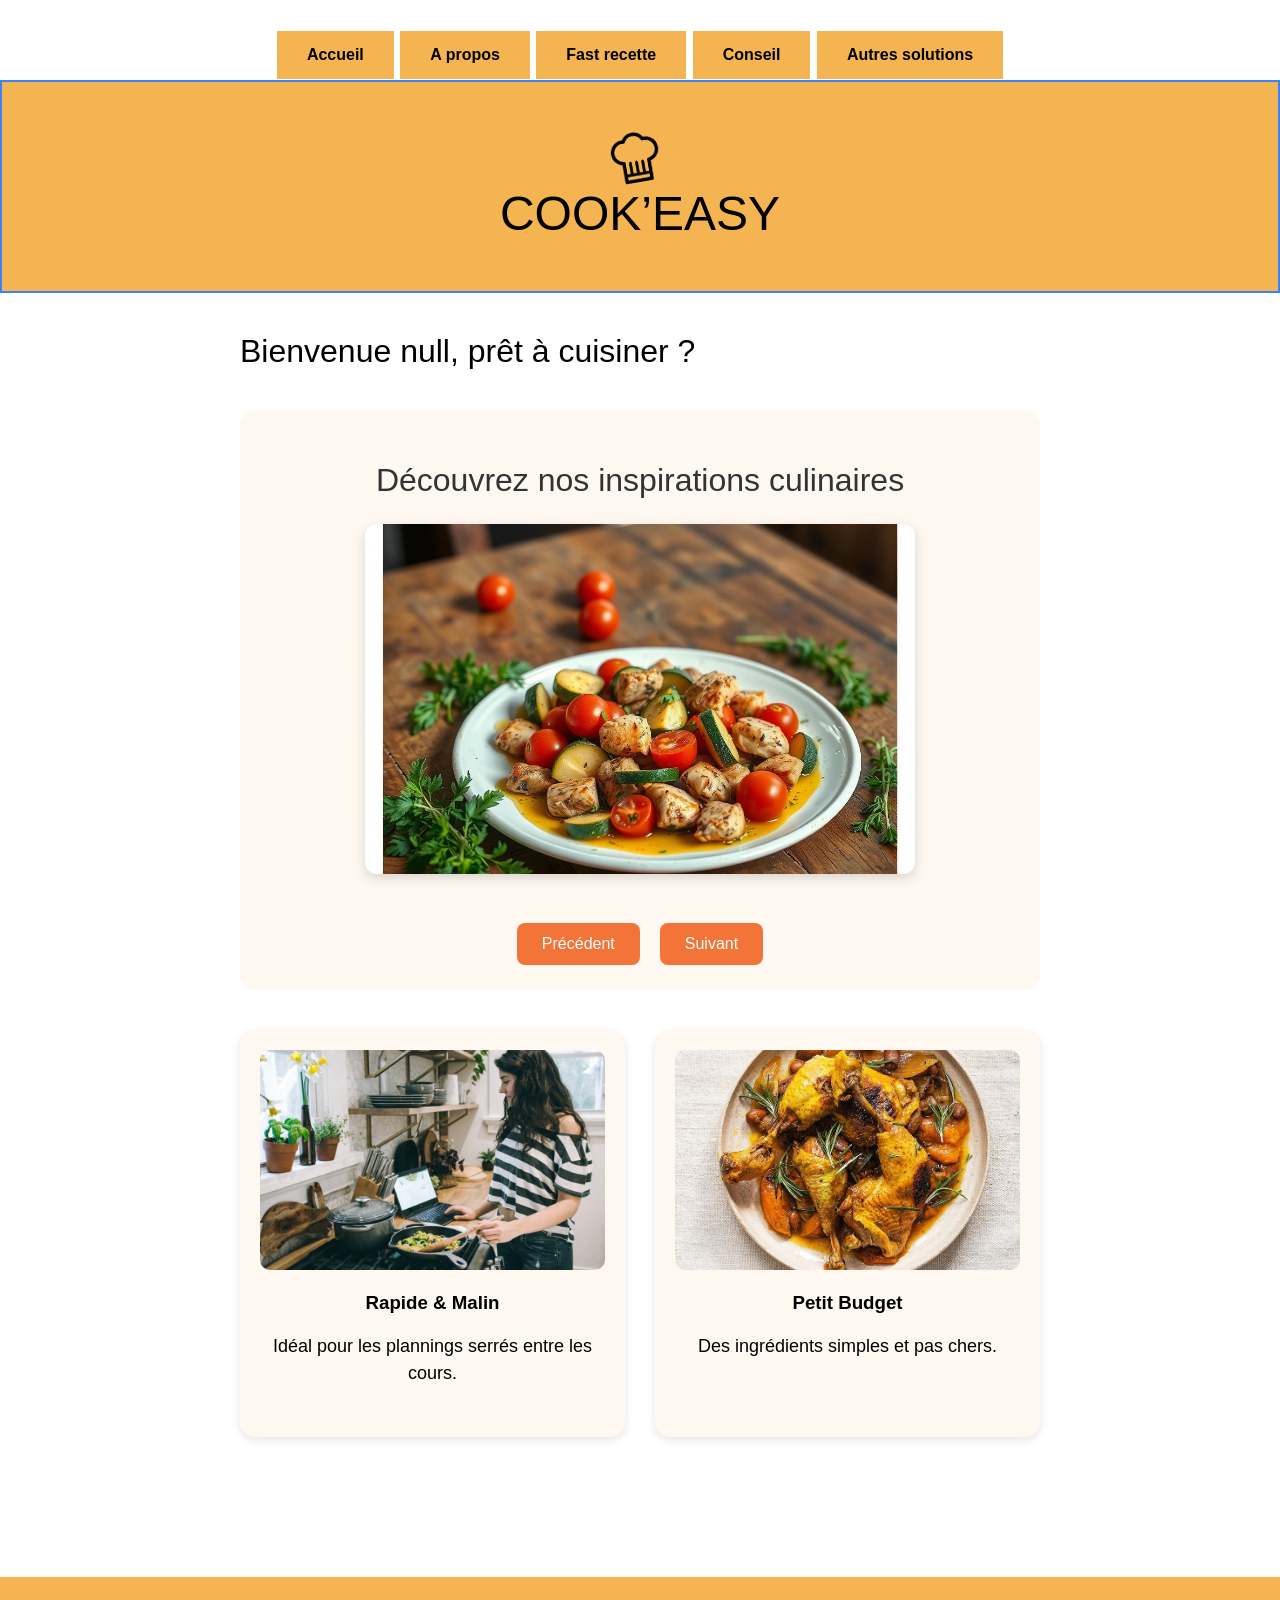
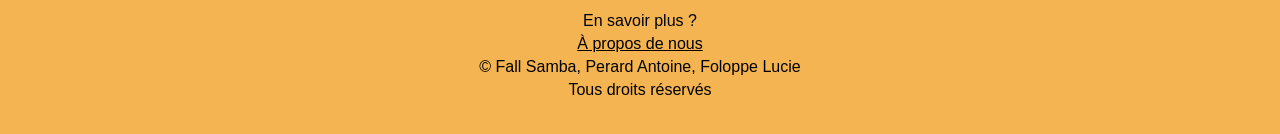
<file: index.html>
<!DOCTYPE html>
<html lang="fr">
<head>
    <meta charset="UTF-8">
    <meta name="viewport" content="width=device-width, initial-scale=1.0">
    <title>Cook'Easy - Accueil</title>
    <link rel="stylesheet" href="css/style.css">
</head>
<body>

    <!-- Menu du haut -->
    <header>
        <nav>
            <a href="index.html">Accueil</a>
            <a href="./page/A_propos.html">A propos</a>
            <a href="./page/recette.html">Fast recette</a>
            <a href="./page/conseil.html">Conseil</a>
            <a href="./page/autres_solutions.html">Autres solutions</a>
        </nav>
        <div class="banniere">
            <img class="img_accueil" alt="toque de chef" src="img/toque.png" id="toque">
            <h1>COOK’EASY</h1>
        </div>
    </header>

    <main>

        <section class="bienvenue">
            <h2 id="messageBienvenue">Bienvenue sur Cook'Easy !</h2>
        </section>
        <section class="diaporama">
            <h2>Découvrez nos inspirations culinaires</h2>

            <img id="imagePlat" src="img/Plat_1.jpg" alt="Plat cuisiné">
            

            <div class="div_diapo">
                <button id="precedent" class="boutons_diapo">Précédent</button>
                <button id="suivant" class="boutons_diapo">Suivant</button>
            </div>
        </section>
        <section class="boites">
            <div>
                <a href="page/conseil.html">
                    <img src="img/Etudiant_cuisine.jpg" alt="Étudiant">
                </a>
                <h3>Rapide & Malin</h3>
                <p>Idéal pour les plannings serrés entre les cours.</p>
            </div>

            <div>
                <a href="page/recette.html">
                    <img src="img/plat_économique.jpg" alt="Plat économique">
                </a>
                
                <h3>Petit Budget</h3>
                <p>Des ingrédients simples et pas chers.</p>
            </div>
        </section>
    </main>

    <!-- Pied de page -->
    <footer>
        <p>En savoir plus ?</p>
        <p><a href="page/A_propos.html">À propos de nous</a></p>
        <p>&copy; Fall Samba, Perard Antoine, Foloppe Lucie</p>
        <p>Tous droits réservés</p>
    </footer>
<script src="js/index.js"></script>
</body>
</html>
</file>
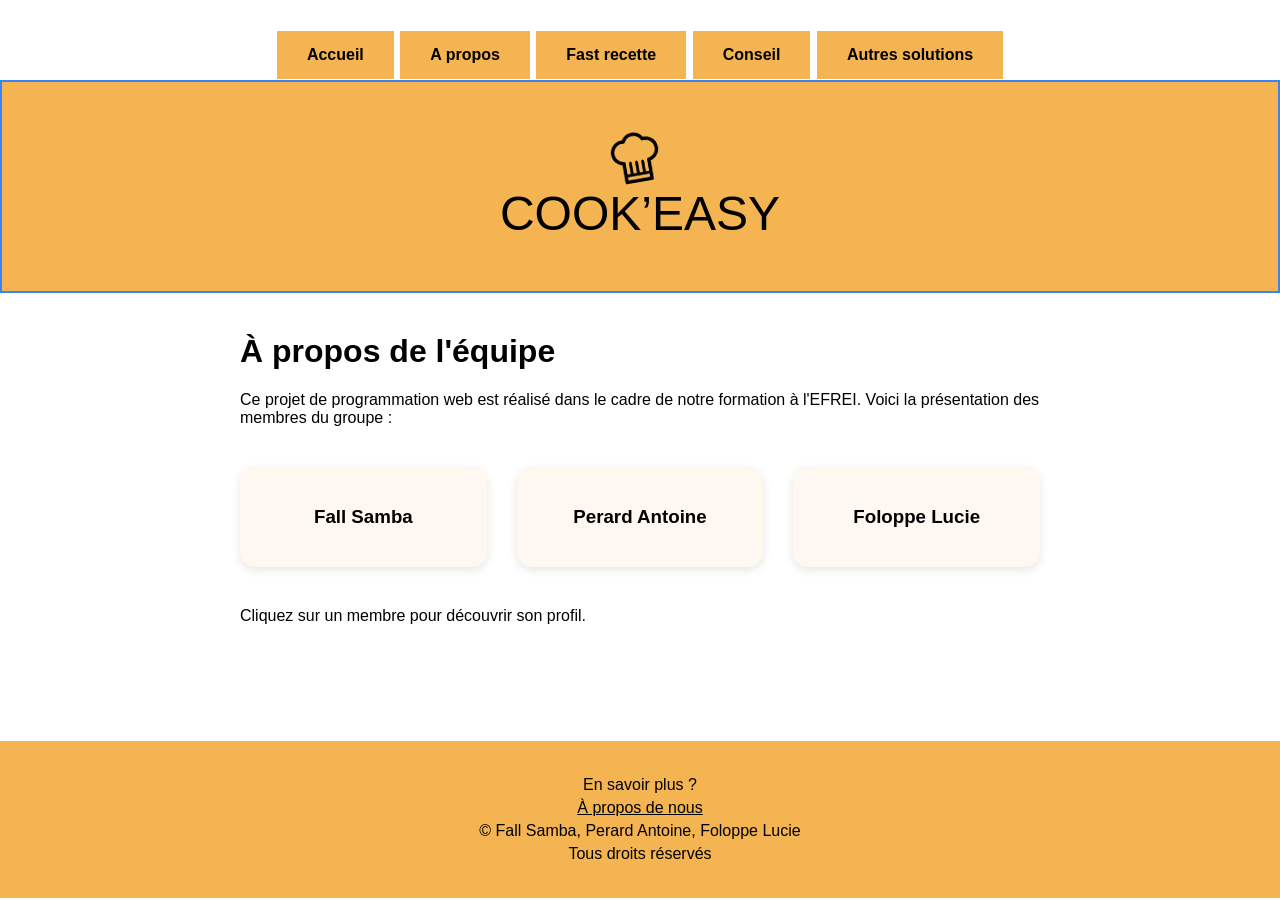
<file: page/A_propos.html>
<!DOCTYPE html>
<html lang="fr">
<head>
    <meta charset="UTF-8">
    <meta name="viewport" content="width=device-width, initial-scale=1.0">
    <title>Cook'Easy - À propos</title>
    <link rel="stylesheet" href="../css/style.css">
</head>
<body>

    <header>
        <nav>
            <a href="../index.html">Accueil</a>
            <a href="./A_propos.html">A propos</a>
            <a href="./recette.html">Fast recette</a>
            <a href="./conseil.html">Conseil</a>
            <a href="./autres_solutions.html">Autres solutions</a>
        </nav>
        <div class="banniere">
            <img class="img_accueil" alt="toque_chef" src="../img/toque.png" id="toque">
            <h1>COOK’EASY</h1>
        </div>
    </header>

    <main>
        <h1>À propos de l'équipe</h1>
        <p>Ce projet de programmation web est réalisé dans le cadre de notre formation à l'EFREI. Voici la présentation des membres du groupe :</p>

        <section class="boites">
            <div>
                <h3>Fall Samba</h3>
            </div>
            <div>
                <h3>Perard Antoine</h3>
            </div>
            <div>
                <h3>Foloppe Lucie</h3>
            </div>
        </section>
        <p id="messageEquipe">Cliquez sur un membre pour découvrir son profil.</p>
    </main>

    <footer>
        <p>En savoir plus ?</p>
        <p><a href="apropos.html">À propos de nous</a></p>
        <p>&copy; Fall Samba, Perard Antoine, Foloppe Lucie</p>
        <p>Tous droits réservés</p>
    </footer>
<script src="../js/A_propos.js"></script>
</body>
</html>
</file>
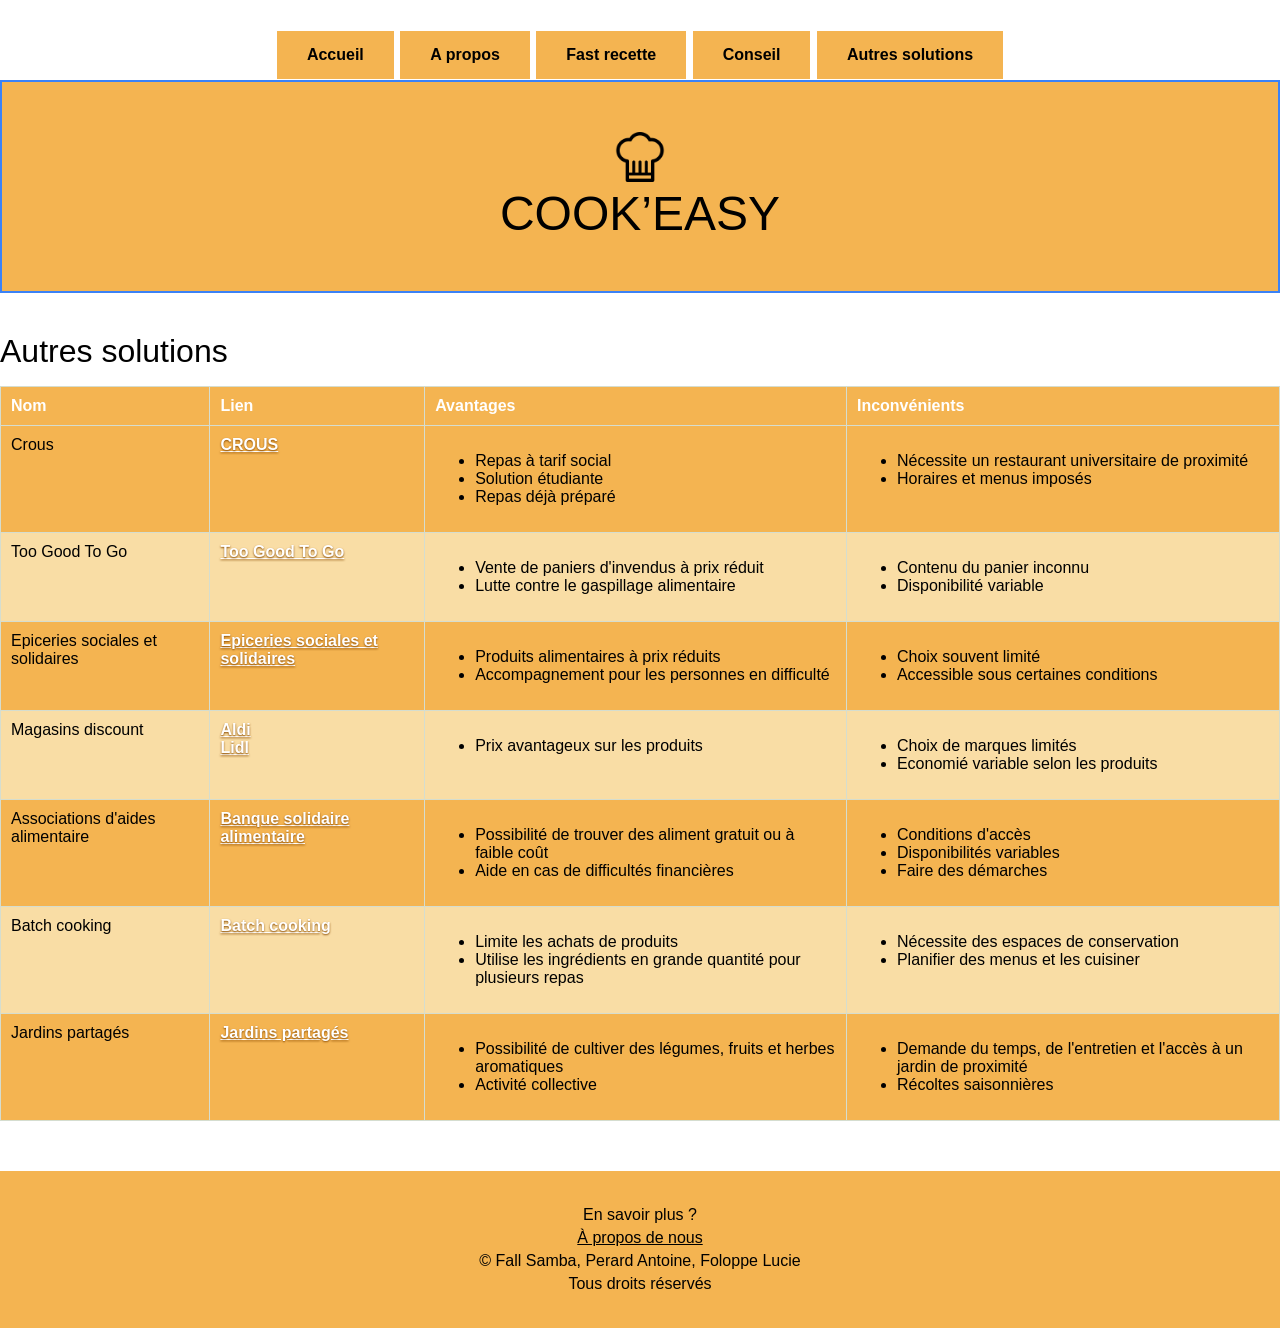
<file: page/autres_solutions.html>
<!DOCTYPE html>

<html lang="fr">

    <head>
        <title>COOK'EASY Solutions</title>
        <meta charset="UTF-8">
        <link rel="stylesheet" href="../css/autres_solutions.css">

    </head>

        <header>
        <nav>
            <a href="../index.html">Accueil</a>
            <a href="./A_propos.html">A propos</a>
            <a href="./recette.html">Fast recette</a>
            <a href="./conseil.html">Conseil</a>
            <a href="./autres_solutions.html">Autres solutions</a>
            
        </nav>
        <div class="banniere">
            <img class="img_accueil" alt="toque_chef" src="../img/toque.png">
            <h1>COOK’EASY</h1>
        </div>
    </header>






    <body>
                <section>
            <h2>Autres solutions</h2>
            <table>
                <thead>
                    <tr>
                        <th>Nom</th>
                        <th>Lien</th>
                        <th>Avantages</th>
                        <th>Inconvénients</th>
                    </tr>
                    </thead>
                    <tbody>
                    <tr>
                        <td>Crous</td>
                        <td>
                            <a href="https://www.lescrous.fr/2023/06/reseau-des-crous-ambassadeur-mon-restau-responsable/?export_format=pdf">CROUS</a>
                        </td>
                        <td>
                            <ul>
                                <li>Repas à tarif social</li>
                                <li>Solution étudiante</li>
                                <li>Repas déjà préparé</li>
                            </ul>
                        </td>
                        <td>
                            <ul>
                                <li>Nécessite un restaurant universitaire de proximité</li>
                                <li>Horaires et menus imposés</li>
                            </ul>
                        </td>
                    </tr>
                    <tr>
                        <td>Too Good To Go</td>
                        <td>
                            <a href="https://www.toogoodtogo.com/fr">Too Good To Go</a>
                        </td>
                        <td>
                            <ul>
                                <li>Vente de paniers d'invendus à prix réduit</li>
                                <li>Lutte contre le gaspillage alimentaire</li>
                            </ul>
                        </td>
                        <td>
                            <ul>
                                <li>Contenu du panier inconnu</li>
                                <li>Disponibilité variable</li>
                            </ul>
                        </td>
                    </tr>
                    <tr>
                        <td>Epiceries sociales et solidaires</td>
                        <td>
                            <a href="https://solidarites.gouv.fr/les-epiceries-sociales-et-solidaires">Epiceries sociales et solidaires</a>
                        </td>
                        <td>
                            <ul>
                                <li>Produits alimentaires à prix réduits</li>
                                <li>Accompagnement pour les personnes en difficulté</li>
                            </ul>
                        </td>
                        <td>
                            <ul>
                                <li>Choix souvent limité</li>
                                <li>Accessible sous certaines conditions</li>
                            </ul>
                        </td>
                    </tr>
                    <tr>
                        <td>Magasins discount</td>
                        <td>

                                    <a href="https://www.aldi.fr/catalogues.html">Aldi</a>
                                    <br>
                                    <a href="https://www.lidl.fr/s/fr-FR/supermarches/">Lidl</a>

                        </td>
                        <td>
                            <ul>
                                <li>Prix avantageux sur les produits</li>
                            </ul>
                        </td>
                        <td>
                            <ul>
                                <li>Choix de marques limités</li>
                                <li>Economié variable selon les produits</li>
                            </ul>
                        </td>
                    </tr>

                    <tr>
                        <td>Associations d'aides alimentaire</td>
                        <td>
                            <a href="https://monpaniersolidaire.banquealimentaire.org/?utm_source=bingads&utm_medium=cpc&utm_campaign=CYB_fil_rouge_marque_BA&utm_content=mps&msclkid=cce633803d301e8e707859608df06f8d&utm_source=bing&utm_medium=cpc&utm_campaign=CYB_Fil_Rouge_Marque25_BA&utm_term=les%20banques%20alimentaires&utm_content=MPS">Banque solidaire alimentaire</a>
                        </td>
                        <td>
                            <ul>
                                <li>Possibilité de trouver des aliment gratuit ou à faible coût</li>
                                <li>Aide en cas de difficultés financières</li>
                            </ul>
                        </td>
                        <td>
                            <ul>
                                <li>Conditions d'accès</li>
                                <li>Disponibilités variables</li>
                                <li>Faire des démarches</li>
                            </ul>
                        </td>
                    </tr>

                    <tr>
                        <td>Batch cooking</td>
                        <td>
                            <a href="https://meslistesdecourses.fr/idee-repas-batch-cooking/">Batch cooking</a>
                        </td>
                        <td>
                            <ul>
                                <li>Limite les achats de produits</li>
                                <li>Utilise les ingrédients en grande quantité pour plusieurs repas</li>
                            </ul>
                        </td>
                        <td>
                            <ul>
                                <li>Nécessite des espaces de conservation</li>
                                <li>Planifier des menus et les cuisiner</li>
                            </ul>
                        </td>
                    </tr>
                    <tr>
                        <td>Jardins partagés</td>
                        <td>
                            <a href="https://www.jardinsdefrance.org/les-jardins-partages/">Jardins partagés</a>
                        </td>
                        <td>
                            <ul>
                                <li>Possibilité de cultiver des légumes, fruits et herbes aromatiques</li>
                                <li>Activité collective</li>
                            </ul>
                        </td>
                        <td>
                            <ul>
                                <li>Demande du temps, de l'entretien et l'accès à un jardin de proximité</li>
                                <li>Récoltes saisonnières</li>
                            </ul>
                        </td>
                    </tr>
                </tbody>
            </table>
        </section>


    </body>

    <footer>
        <p>En savoir plus ?</p>
        <p><a href="apropos.html">À propos de nous</a></p>
        <p>&copy; Fall Samba, Perard Antoine, Foloppe Lucie</p>
        <p>Tous droits réservés</p>
    </footer>

</html>
</file>
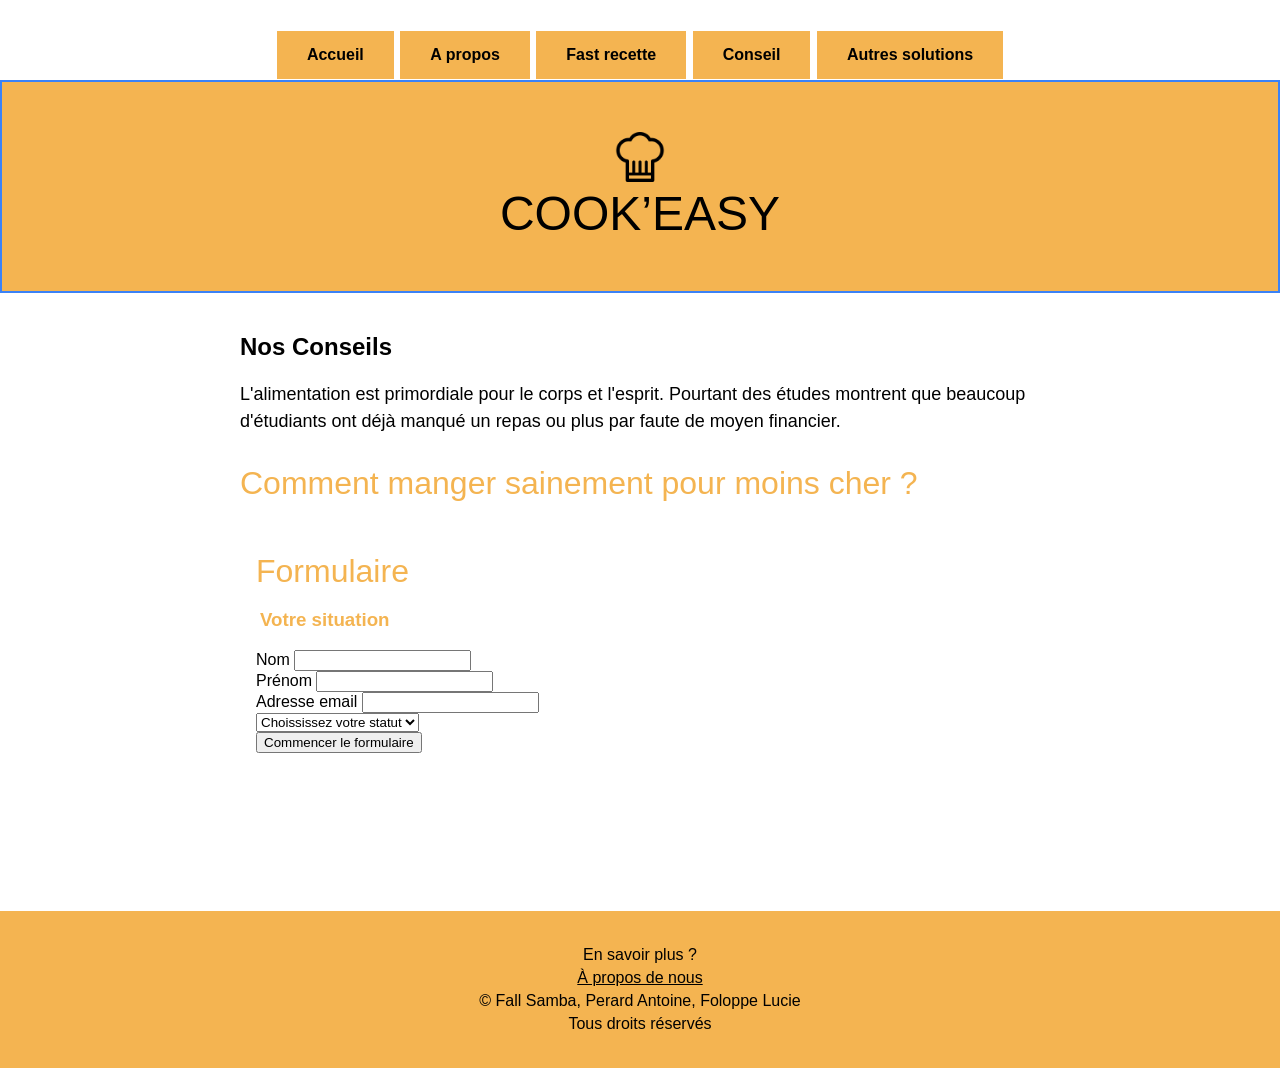
<file: page/conseil.html>
<!DOCTYPE html>

<html lang="fr">

    <head>
        <title>COOK'EASY Conseils</title>
        <meta charset="UTF-8">
        <link rel="stylesheet" href="../css/conseil.css">
        <script src="../js/conseil.js" defer></script>
    </head>

    <body>
    <header>
        <nav>
            <a href="../index.html">Accueil</a>
            <a href="./A_propos.html">A propos</a>
            <a href="./recette.html">Fast recette</a>
            <a href="./conseil.html">Conseil</a>
            <a href="./autres_solutions.html">Autres solutions</a>
        </nav>
        <div class="banniere">
            <img id="toque" class="img_accueil" alt="toque_chef" src="../img/toque.png">
            <h1>COOK’EASY</h1>
        </div>
    </header>



    <main>
        <section>
            <h1>Nos Conseils</h1>
            <div>
                <p>L'alimentation est primordiale pour le corps et l'esprit. Pourtant des études montrent que beaucoup d'étudiants ont déjà manqué un repas ou plus par faute de moyen financier.</p>

            </div>
            <div>
                <h2>Comment manger sainement pour moins cher ?</h2>

            </div>

        </section>
        
        <section>
        <form name="formulaire" class="box" id="formulaireID">
            <h2>Formulaire</h2>
            <div id="informations">
                <h3>Votre situation</h3>
                <label for="nom">Nom</label>
                <input type="text" id="nom" name="nom_utilisateur" required>
                <br>
                <label for="prenom">Prénom</label>
                <input type="text" id="prenom" name="prenom_utilisateur" required>
                <br>
                <label for="email">Adresse email</label>
                <input type="email" id="email" name="email_utilisateur" required>
                <br>
                <select id="statut" name="statut_utilisateur" required>
                    <option value>Choississez votre statut</option>
                    <option value="étudiant">Etudiant</option>
                    <option value="situation">Précarité alimentaire</option>
                    <option value="autres">Autres</option>
                </select>
                <br>

                <input type="button" id="start-quiz" value="Commencer le formulaire">
                <p id="information-message" role="alert" aria-live="polite"></p>
                <br>

            </div>

            <div id="questions" hidden>
                <h2>Questions</h2>
            <div>
                <h3>Votre régime alimentaire</h3>
                <select id="regime" name="regime_utilisateur">
                    <option value="">Choississez votre régime</option>
                    <option value="tous">Je mange de tous</option>
                    <option value="halal">Je mange Halal</option>
                    <option value="kasher">Je mange Kasher</option>
                    <option value="végétarien">Je mange végétarien</option>
                    <option value="vegan">Je mange vegan</option>

                </select>
            </div>
            <div>
                <h3>Votre budget</h3>
                <fieldset>
                    <legend>Quel est votre budget par mois</legend>
                    <input type="radio" id="a" name="budget" value="a">
                    <label for="a">
                        "Moins de 50 euros par mois"
                    </label>
                    <br>
                    <input type="radio" id="b" name="budget" value="b">
                    <label for="b">
                        "entre 50 et 100 euros par mois"
                    </label>
                    <br>
                    <input type="radio" id="c" name="budget" value="c">
                    <label for="c">
                        "Plus de 100 euros par mois"
                    </label>
                </fieldset>
            </div>
            <div>
                <h3>Votre recherche</h3>
                <fieldset>
                    <legend>Que recherchez vous en visitant notre site ?</legend>
                    <input type="checkbox" id="d" name="recherche" value="sale">
                    <label for="d">Des recettes salées</label>
                    <br>
                    <input type="checkbox" id="e" name="recherche" value="sucre">
                    <label for="e">Des recettes sucrées</label>
                    <br>
                    <input type="checkbox" id="f" name="recherche" value="facile">
                    <label for="f">Des recettes faciles</label>
                    <br>
                    <input type="checkbox" id="g" name="recherche" value="rapide">
                    <label for="g">Des recettes rapides à préparer</label>
                    <br>
                </fieldset>
            </div>
            <div>
                <button type="submit">Afficher les recettes</button>
            </div>
            </div>
        </form>
        </section>

        <div id="recettes" hidden>
            <h2>Les recettes proposées</h2>
            <p>Les recettes affichées correspondent à vos choix.</p>
            <p id="resultat-message" role="status" aria-live="polite"></p>

        <section id="liste-recettes">
                <article
                class="recette"
                regime="vegan"
                type="sucre"
                situation="facile_rapide">
                
                <img src="../img/image.png" weight=50px height=50px>
            <h4>Pancake à la banane</h4>
            <p>Temps de préparation : 15 minutes</p>
            </article>

            <article
            class="recette"
            regime="halal"
            type="sale"
            situation="facile">

            <img src="../img/image1.png" weight=50px height=50px>
            <h4>Poulet au curry</h4>
            <p>Temps de préparation : 30 minutes</p>
            </article>
            
            <article
            class="recette"
            regime="vegetarien"
            type="sale"
            situation="facile_rapide">
            <img src="../img/image2.png" weight=50px height=50px>
            <h4>Chakchouka aux oeufs</h4>
            <p>Temps de préparation : 20 minutes</p>
            </article>

            <article
            class="recette"
            regime="kasher"
            type="sale"
            situation="facile">
            <img src="../img/image3.png" weight="50px" height="50px">
            <h4>Saumon au citron et pommes de terre</h4>
            <p>Temps de préparation : 35 minutes</p>
            </article>

            <article
            class="recette"
            regime="vegan"
            type="sale"
            situation="facile">
            <img src="../img/image4.png" weight="50px" height="50px">

            <h4>Curry de pois chiches au lait de coco</h4>
            <p>Temps de préparation : 25 minutes</p>
            </article>

            <article
            class="recette"
            regime="tous"
            type="sale"
            situation="facile">
            <img src="../img/image5.png" weight="50px" height="50px">
            <h4>Pates Bolognaise</h4>
            <p>Temps de préparation : 30 minutes</p>
            </article>

            <article
            class="recette"
            regime="tous"
            type="sucre"
            situation="facile">
            <img src="../img/image6.png" weight="50px" height="50px">
            <h4>Fondant au chocolat</h4>
            <p>Temps de préparation : 25 minutes</p>
            </article>

            <article
            class="recette"
            regime="vegetarien"
            type="sale"
            situation="facile_rapide">

            <img src="../img/image7.png" weight="50px" height="50px">
            <h4>Salade tomate mozzarella</h4>
            <p>Temps de préparation : 10 minutes</p>
            </article>

            <article
            class="recette"
            regime="vegan"
            type="sale"
            situation="facile_rapide">
            <img src="../img/image8.png" weight="50px" height="50px">
            <h4>Riz sauté aux légumes</h4>
            <p>Temps de préparation : 15 minutes</p>
            </article>

            <article
            class="recette"
            regime="halal"
            type="sale"
            situation="facile">
            <img src="../img/image9.png" weight="50px" height="50px">
            <h4>Tacos au poulet</h4>
            <p>Temps de préparation : 30 minutes</p>
            </article>

            <article
            class="recette"
            regime="kasher"
            type="sale"
            situation="facile">
            <img src="../img/image10.png" weight="50px" height="50px">
            <h4>Boulettes de boeuf sauce tomate</h4>
            <p>Temps de préparation : 30 minutes</p>
            </article>

            <article
            class="recette"
            regime="vegetarien"
            type="sale"
            situation="facile">
            <img src="../img/image11.png" weight="50px" height="50px">
            <h4>Quiche aux légumes</h4>
            <p>Temps de préparation : 40 minutes</p>
            </article>

            <article
            class="recette"
            regime="vegan"
            type="sale"
            situation="facile_rapide">
            <img src="../img/image12.png" weight="50px" height="50px">
            <h4>Pates au pesto</h4>
            <p>Temps de préparation : 10 minutes</p>
            </article>

            <article
            class="recette"
            regime="vegan"
            type="sale"
            situation="facile_rapide">
            <img src="../img/image13.png" weight="50px" height="50px">
            <h4>Soupe de lentilles</h4>
            <p>Temps de préparation : 15 minutes</p>
            </article>

            <article
            class="recette"
            regime="tous"
            type="sucre"
            situation="facile">
            <img src="../img/image14.png" weight="50px" height="50px">
            <h4>Cookies aux pépites de chocolat</h4>
            <p>Temps de préparation : 40 minutes</p>
            </article>

            <article
            class="recette"
            regime="vegan"
            type="sucre"
            situation="facile_rapide">
            <img src="../img/image15.png" weight="50px" height="50px">
            <h4>Salade de fruits frais</h4>
            <p>Temps de préparation : 10 minutes</p>
            </article>

            <article
            class="recette"
            regime="vegetarien"
            type="sucre"
            situation="facile_rapide">
            <img src="../img/image16.png" weight="50px" height="50px">
            <h4>Crêpes</h4>
            <p>Temps de préparation : 30 minutes</p>
            </article>

            <article
            class="recette"
            regime="vegan"
            type="sucre"
            situation="facile">
            <img src="../img/image17.png" weight="50px" height="50px">
            <h4>Pommes au four à la cannelle</h4>
            <p>Temps de préparation : 30 minutes</p>
            </article>

            <article
            class="recette"
            regime="tous"
            type="sale"
            situation="facile_rapide">
            <img src="../img/image18.png" weight="50px" height="50px">
            <h4>Wrap aux thons et crudités</h4>
            <p>Temps de préparation : 20 minutes</p>
            </article>

        </section>
        </div>
    </main>


    <footer>
        <p>En savoir plus ?</p>
        <p><a href="apropos.html">À propos de nous</a></p>
        <p>&copy; Fall Samba, Perard Antoine, Foloppe Lucie</p>
        <p>Tous droits réservés</p>
    </footer>

    </body>

</html>
</file>
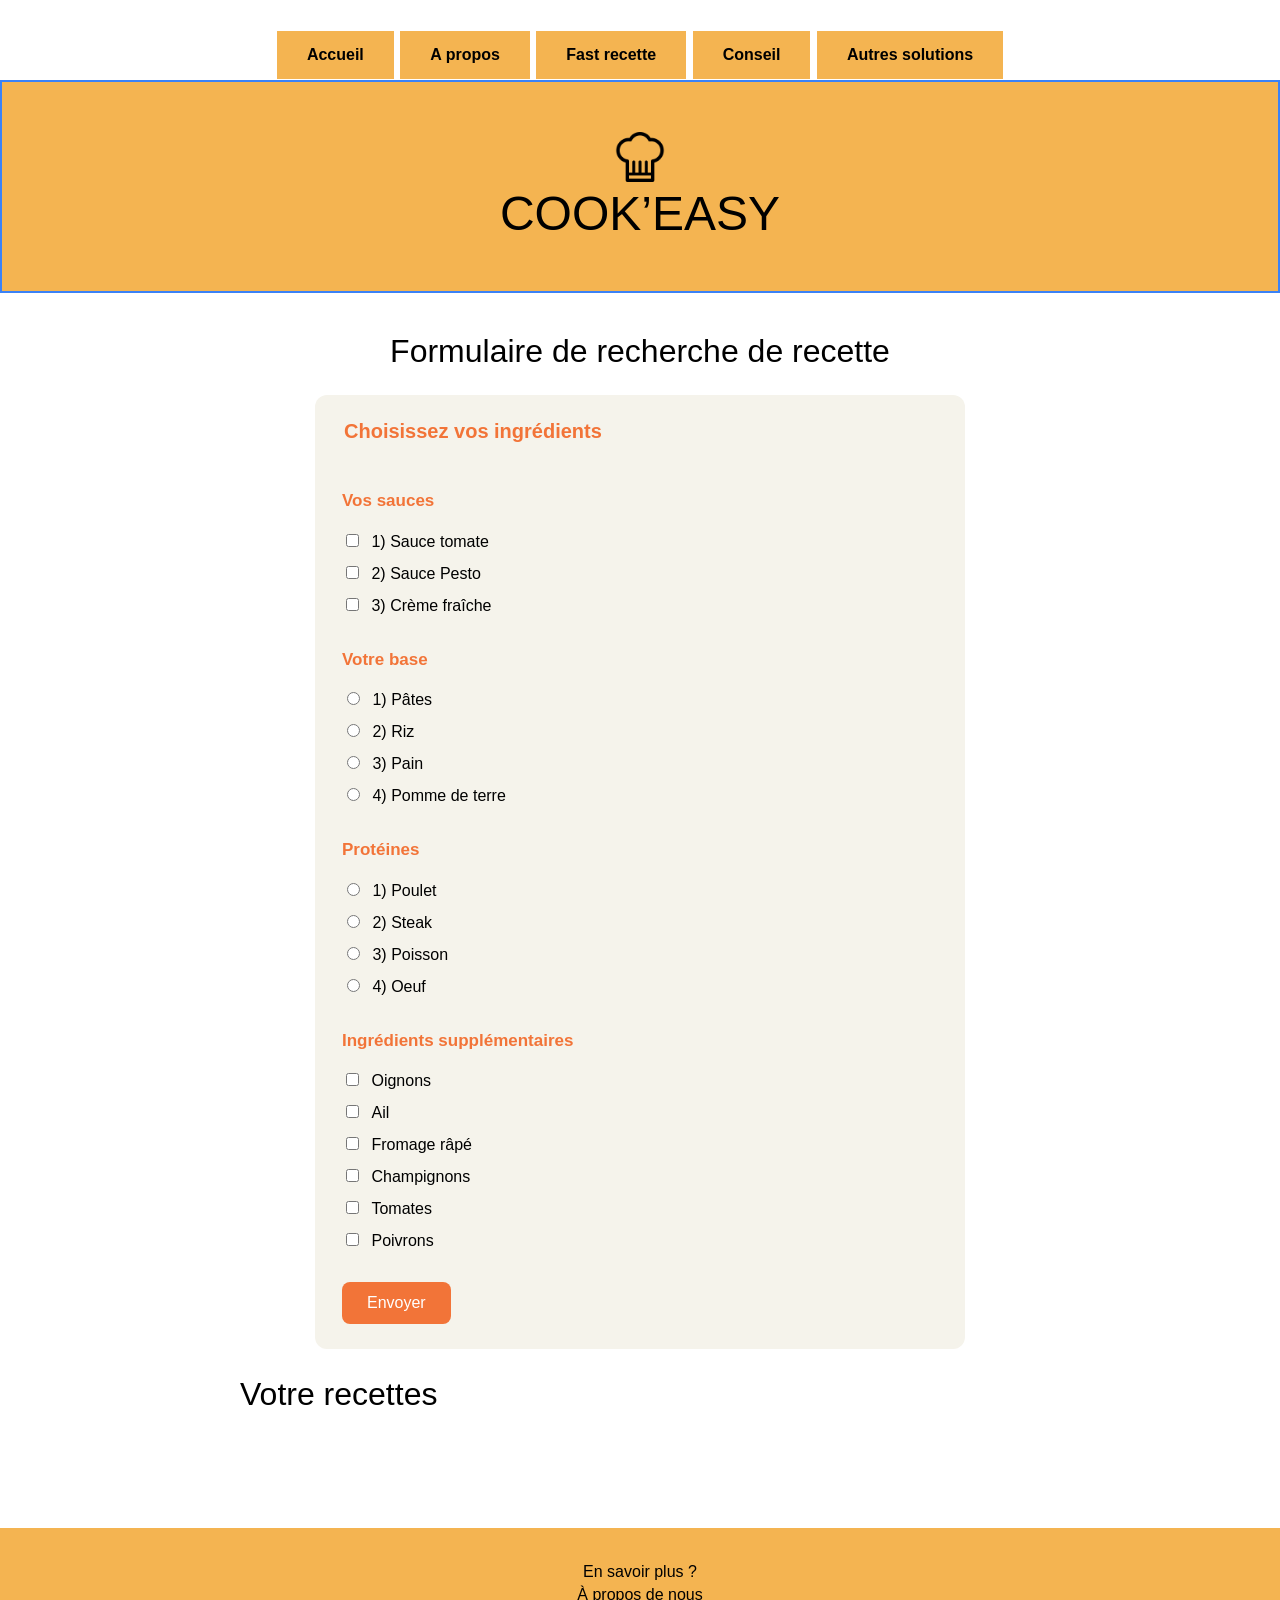
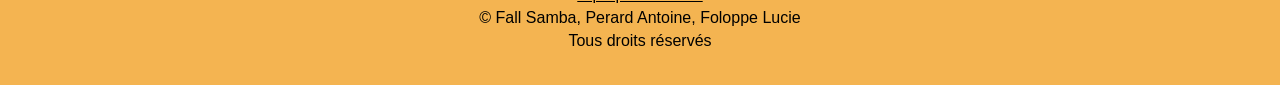
<file: page/recette.html>
<!DOCTYPE html>
<html lang="fr"> 

<head> 
<title> Fast recette </title> 
<meta charset="UTF-8"> 
<link rel= "stylesheet"  href="../css/style.css">
<meta name="viewport" content="width=device-width, initial-scale=1">
    <script type="text/javascript" src="../js/recette.js"></script>
</head>
<body>
    <header>
        <nav>
            <a href="../index.html">Accueil</a>
            <a href="./A_propos.html">A propos</a>
            <a href="./recette.html">Fast recette</a>
            <a href="./conseil.html">Conseil</a>
            <a href="./autres_solutions.html">Autres solutions</a>

        </nav>
        <div class="banniere">
                <img class="img_accueil" alt="toque_chef" alt="toque_chef" src="../img/toque.png">
                <h1>COOK’EASY</h1>
        </div>
    </header>
    <main>        
        <section>

            <div class="form_title">
            <h2>Formulaire de recherche de recette</h2>
            
            </div>


              <form onsubmit="fetchJSON(event, '../recette.json')">



        <fieldset>
            <legend>Choisissez vos ingrédients </legend>

            <p>Vos sauces</p>

            <input type="checkbox" id="sauceT" name="sauce" value="sauce tomate">
            <label for="sauceT">1) Sauce tomate</label><br>

            <input type="checkbox" id="sauceP" name="sauce" value="sauce Pesto">
            <label for="sauceP">2) Sauce Pesto</label><br>

          <input type="checkbox" id="sauceC" name="sauce" value="Crème fraîche">
            <label for="sauceC">3) Crème fraîche</label><br>

            <p>Votre base</p>

           <input type="radio" id="baseP" name="base" value="Pâtes">
            <label for="baseP">1) Pâtes</label><br>

            <input type="radio" id="baseR" name="base" value="Riz">
            <label for="baseR">2) Riz</label><br>

          <input type="radio" id="basePain" name="base" value="Pain">
            <label for="basePain">3) Pain</label><br>

           <input type="radio" id="basePommeT" name="base" value="Pomme de terre">
            <label for="basePommeT">4) Pomme de terre</label><br>  


            <p> Protéines</p>
           <input type="radio" id="ViandeP" name="proteines" value="Poulet">
            <label for="ViandeP">1) Poulet</label><br>

            <input type="radio" id="ViandeS" name="proteines" value="Steak">
            <label for="ViandeS">2) Steak</label><br>

          <input type="radio" id="PoissonId" name="proteines" value="Poisson">
            <label for="PoissonId">3) Poisson</label><br>

            <input type="radio" id="OeufId" name="proteines" value="Oeuf">
            <label for="OeufId">4) Oeuf</label><br>

         
    <p>Ingrédients supplémentaires</p>

    <input type="checkbox" id="ingredientOignon" name="ingredients" value="Oignon">
    <label for="ingredientOignon">Oignons</label><br>

    <input type="checkbox" id="ingredientAil" name="ingredients" value="Ail">
    <label for="ingredientAil">Ail</label><br>

    <input type="checkbox" id="ingredientFromage" name="ingredients" value="Fromage râpé">
    <label for="ingredientFromage">Fromage râpé</label><br>

    <input type="checkbox" id="ingredientChampignon" name="ingredients" value="Champignons">
    <label for="ingredientChampignon">Champignons</label><br>

    <input type="checkbox" id="ingredientTomate" name="ingredients" value="Tomate">
    <label for="ingredientTomate">Tomates</label><br>

    <input type="checkbox" id="ingredientPoivron" name="ingredients" value="Poivron">
    <label for="ingredientPoivron">Poivrons</label><br>



            <button type="submit" class="form">Envoyer</button>
        </fieldset>

    </form>

  <section id="resultats">
        <h2>Votre recettes</h2>
        <div id="liste-recettes">
        
        </div>
    </section>

        </section>
    </main>
    
  <footer>
        <p>En savoir plus ?</p>
        <p><a href="apropos.html">À propos de nous</a></p>
        <p>&copy; Fall Samba, Perard Antoine, Foloppe Lucie</p>
        <p>Tous droits réservés</p>
    </footer>


</body>
</html>
</file>
<file: css/style.css>
body {
    font-family: Arial, sans-serif;
    margin: 0;
    padding: 0;
    background-color: white;
    color: black;
}

header {
    text-align: center;
    margin-top: 30px;
    margin-bottom: 40px;
}

nav {
    text-align: center;
}

nav a {
    background-color: #f4b451;
    color: black;
    padding: 15px 30px;
    text-decoration: none;
    border: 1px solid white;
    font-weight: bold;
    display: inline-block;
}

nav a:hover {
    background-color: #e09f3c;
}

main {
    max-width: 800px;
    margin: 0 auto;
    padding: 0 20px 50px 20px;
}

.banniere {
    background-color: #f4b451;
    border: 2px solid #3b82f6;
    text-align: center;
    padding: 50px 20px;
    margin-bottom: 40px;
}

.img_accueil {
    width: 50px;
    height: 50px;
}

.banniere h1 {
    font-size: 48px;
    margin: 0;
    font-weight: normal;
}

section h2 {
    font-size: 32px;
    font-weight: normal;
    margin-bottom: 15px;
}

section p {
    font-size: 18px;
    line-height: 1.5;
    margin-bottom: 30px;
}

.boites {
    display: flex;
    justify-content: center;
    gap: 30px;
    max-width: 1000px;
    margin: 40px auto;
}

.boites > div {
    flex: 1;
    text-align: center;
    background-color: #fff8f0;
    border-radius: 15px;
    padding: 20px;
    box-shadow: 0 3px 10px rgba(0, 0, 0, 0.1);
}

.boites img {
    width: 100%;
    height: 220px;
    object-fit: cover;
    border-radius: 10px;
}

footer {
    background-color: #f4b451;
    padding: 30px 10%;
    margin-top: 50px;
    text-align: center;
}

footer p {
    margin: 5px 0;
    font-size: 16px;
}

footer a {
    color: black;
    text-decoration: underline;
}

.form_title {
    text-align: center;
    font-size: 22px;
    margin-bottom: 25px;
}

/* Formulaire */
form {
    max-width: 600px;
    margin: auto;
    padding: 25px;
    background-color: #f5f3eb;
    border-radius: 12px;
}

/* Encadré des ingrédients */
fieldset {
    border: none;
    padding: 0;
}

legend {
    font-size: 20px;
    font-weight: bold;
    color: #F27438;
    margin-bottom: 20px;
}

/* Catégories */
form p {
    margin-top: 25px;
    margin-bottom: 12px;
    font-size: 17px;
    font-weight: bold;
    color: #F27438;
}

/* Espacement des choix */
form label {
    margin-left: 5px;
    line-height: 2;
}

input {
    accent-color: #F27438;
}

/* Bouton d'envoi */
button {
    display: block;
    margin-top: 25px;
    padding: 12px 25px;
    background-color: #F27438;
    color: white;
    border: none;
    border-radius: 8px;
    font-size: 16px;
    cursor: pointer;
}

button:hover {
    background-color: #F27438;
}

#liste-recettes {
    display: flex;
    flex-direction: column;
    gap: 10px;
    margin-top: 15px;
}

.bot {
    background-color: #fff3e6;
    padding: 12px;
    border-radius: 10px;
    margin: 5px;
    color: #333;
    line-height: 1.5;
}


/* Diaporama */

.diaporama {
    text-align: center;
    max-width: 800px;
    margin: 40px auto;
    padding: 25px;
    background-color: #fff8f0;
    border-radius: 15px;
}

.diaporama h2 {
    margin-bottom: 25px;
    color: #333;
}

#imagePlat {
    width: 100%;
    max-width: 550px;
    height: 350px;
    object-fit: cover;
    border-radius: 12px;
    box-shadow: 0 4px 12px rgba(0, 0, 0, 0.15);
}

/* Boutons du diaporama */

.div_diapo {
    display: flex;
    justify-content: center;
    gap: 20px;
    margin-top: 20px;
}

.boutons_diapo button {
    padding: 12px 25px;
    border: none;
    border-radius: 8px;
    background-color: #f47735;
    color: white;
    cursor: pointer;
    font-size: 15px;
    transition: background-color 0.3s;
}

.boutons_diapo button:hover {
    background-color: #d85c20;
}

.carteActive {
    border: 2px solid #f47735;
    transform: scale(1.03);
    box-shadow: 0 4px 12px rgba(0, 0, 0, 0.2);
    transition: 0.3s;
    cursor: pointer;
}
</file>
<file: css/autres_solutions.css>
body {
    font-family: Arial, sans-serif;
    margin: 0;
    padding: 0;
    background-color: white;
    color: black;
}

header {
    text-align: center;
    margin-top: 30px;
    margin-bottom: 40px;
}

nav {
    text-align: center;
}

nav a {
    background-color: #f4b451;
    color: black;
    padding: 15px 30px;
    text-decoration: none;
    border: 1px solid white;
    font-weight: bold;
    display: inline-block;
}

nav a:hover {
    background-color: #e09f3c;
}

main {
    max-width: 800px;
    margin: 0 auto;
    padding: 0 20px 50px 20px;
}

.banniere {
    background-color: #f4b451;
    border: 2px solid #3b82f6;
    text-align: center;
    padding: 50px 20px;
    margin-bottom: 40px;
}

.img_accueil{
    width: 50px;
    height: 50px;
}

.banniere h1 {
    font-size: 48px;
    margin: 0;
    font-weight: normal;
}

section h2 {
    font-size: 32px;
    font-weight: normal;
    margin-bottom: 15px;
}

section p {
    font-size: 18px;
    line-height: 1.5;
    margin-bottom: 30px;
}

.boites {
    text-align: center;
}

.boites div {
    background-color: #fafafa;
    border: 1px solid #ddd;
    padding: 15px;
    margin-bottom: 20px;
}

.img1{
    width: 50%;
    height: 140px;
}

.img2{
    width: 20%;
    height: 140px;
}

footer {
    background-color: #f4b451;
    padding: 30px 10%;
    margin-top: 50px;
    text-align: center;
}

footer p {
    margin: 5px 0;
    font-size: 16px;
}

footer a {
    color: black;
    text-decoration: underline;
}

table {
    width : 100%;
    border-collapse : collapse;
    margin : 16px 0;
}

table caption {
    color : #f4b451;
    font-size : 1.15rem;
    font-weight : bold;
    padding : 10px;
}

table th,
table td {
    border : 1px solid #d5ddcf;
    padding : 10px;
    text-align : left;
    vertical-align : top;
}

table thead {
    background-color : #f4b451;
    color : #fff;
}

table tbody tr:nth-child(odd) {
    background-color : #f4b451;
}

table tbody tr:nth-child(even) {
    background-color : #f9dda5;
}

table tbody a {
    color: #fff;
    font-weight: bold;
    text-shadow: 0 1px 2px #8a4b00;
}

table tbody a:hover,
table tbody a:focus-visible {
    background-color: #fff;
    color: #e09f3c;
    outline: 2px solid #e09f3c;
    text-shadow: none;
}
</file>
<file: css/conseil.css>
body {
    font-family: Arial, sans-serif;
    margin: 0;
    padding: 0;
    background-color: white;
    color: black;
}

header {
    text-align: center;
    margin-top: 30px;
    margin-bottom: 40px;
}

nav {
    text-align: center;
}

nav a {
    background-color: #f4b451;
    color: black;
    padding: 15px 30px;
    text-decoration: none;
    border: 1px solid white;
    font-weight: bold;
    display: inline-block;
}

nav a:hover {
    background-color: #e09f3c;
}

main {
    max-width: 800px;
    margin: 0 auto;
    padding: 0 20px 50px 20px;
}

.banniere {
    background-color: #f4b451;
    border: 2px solid #3b82f6;
    text-align: center;
    padding: 50px 20px;
    margin-bottom: 40px;
}

.img_accueil{
    width: 50px;
    height: 50px;
}

.banniere h1 {
    font-size: 48px;
    margin: 0;
    font-weight: normal;
}

section h2 {
    font-size: 32px;
    font-weight: normal;
    margin-bottom: 15px;
}

section p {
    font-size: 18px;
    line-height: 1.5;
    margin-bottom: 30px;
}

.boites {
    text-align: center;
}

.boites div {
    background-color: #fafafa;
    border: 1px solid #ddd;
    padding: 15px;
    margin-bottom: 20px;
}

.img1{
    width: 50%;
    height: 140px;
}

.img2{
    width: 20%;
    height: 140px;
}

footer {
    background-color: #f4b451;
    padding: 30px 10%;
    margin-top: 50px;
    text-align: center;
}

footer p {
    margin: 5px 0;
    font-size: 16px;
}

footer a {
    color: black;
    text-decoration: underline;
}


h2{
    font-family: Arial;
    font-size: 20px;
    color: #f4b451;
}

h4 {
    font-style: italic;
    color: #f4b451;
}

article{
    border: 1px solid #f4b451;
    border-radius: 12px;
    text-align: center;
    padding: 12px;
}

#liste-recettes {
    display: grid;
    grid-template-columns: repeat(auto-fit, minmax(200px, 1fr));
    gap: 16px;
}

#liste-recettes img {
    max-width: 100%;
    height: auto;
}

form {
    padding : 10px 16px;
}

form h3 {
    margin-left : 4px;
    color : #f4b451;
}
</file>
